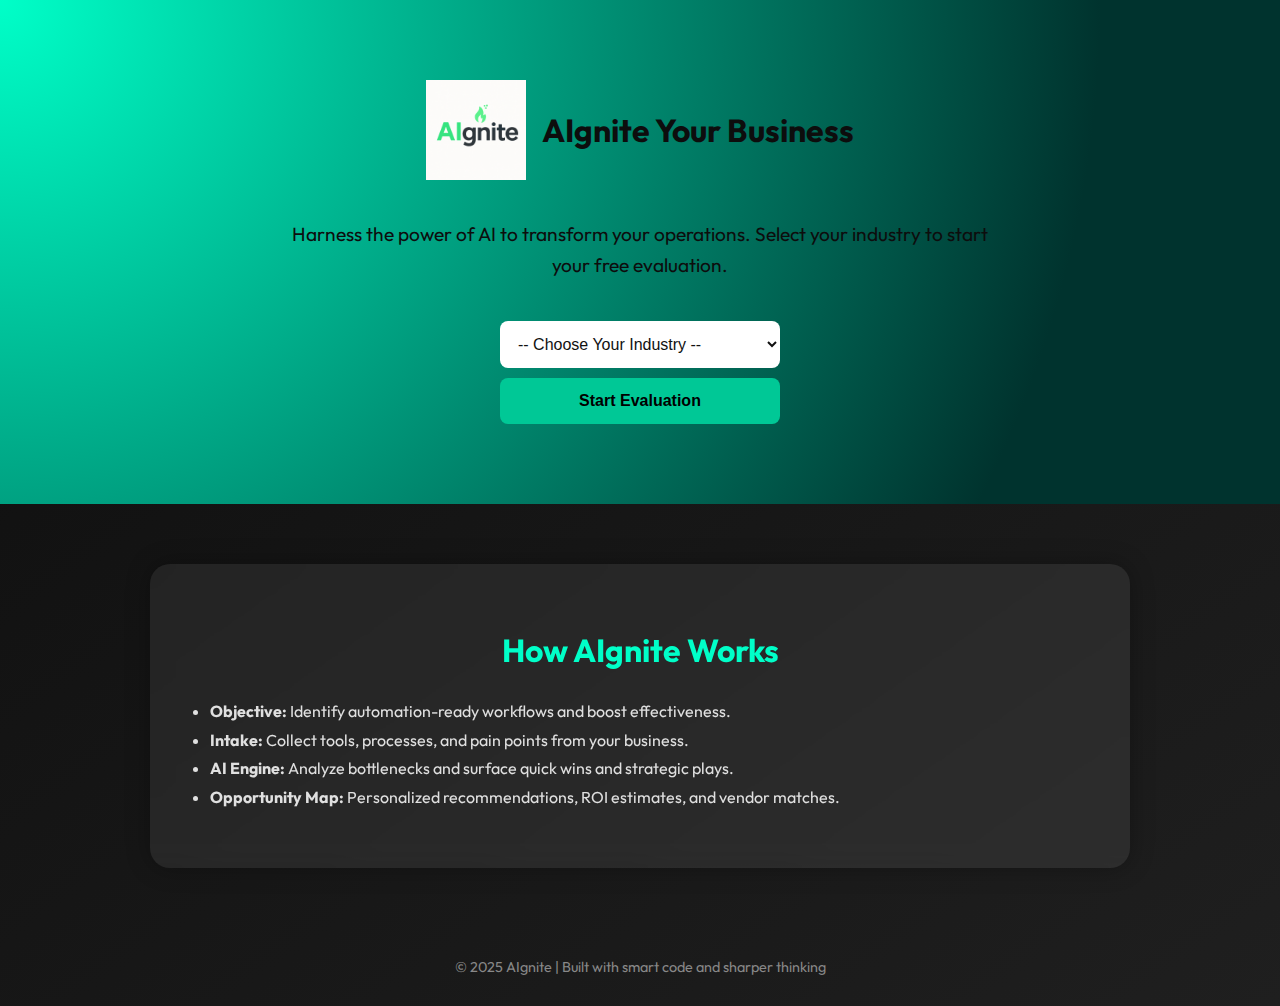
<file: index.html>
<!DOCTYPE html>
<html lang="en">
<head>
  <link rel="icon" href="/favicon.ico" />
<link rel="apple-touch-icon" href="/apple-touch-icon.png" sizes="180x180" />
<meta name="apple-mobile-web-app-capable" content="yes">
<meta name="apple-mobile-web-app-title" content="AIgnite">
  <meta charset="UTF-8">
  <title>AIgnite – Premium AI Business Optimization</title>
  <link href="https://fonts.googleapis.com/css2?family=Outfit:wght@400;600;800&display=swap" rel="stylesheet">
  <style>
    body {
      margin: 0;
      font-family: 'Outfit', sans-serif;
      background: linear-gradient(145deg, #0d0d0d, #1f1f1f);
      color: #f4f4f4;
      overflow-x: hidden;
    }
    header {
      display: flex;
      flex-direction: column;
      align-items: center;
      justify-content: center;
      padding: 80px 20px;
      background: radial-gradient(circle at top left, #00ffc8 0%, #00332e 80%);
      color: #0d0d0d;
    }
    .title-row {
      display: flex;
      align-items: center;
      justify-content: center;
      flex-wrap: wrap;
      gap: 16px;
    }
    .title-row img.logo {
      width: 100px;
      height: auto;
    }
    .hero-content {
      max-width: 700px;
      text-align: center;
      margin-top: 20px;
    }
    .hero-content h1 {
      font-size: 2.5rem;
      margin-bottom: 20px;
    }
    .hero-content p {
      font-size: 1.2rem;
      line-height: 1.6;
    }
    form {
      margin-top: 30px;
    }
    select, button {
      padding: 14px;
      font-size: 1rem;
      border-radius: 8px;
      border: none;
      margin-top: 10px;
      width: 280px;
    }
    select {
      background: #fff;
      color: #111;
    }
    button {
      background: #00c896;
      color: #000;
      font-weight: 600;
      cursor: pointer;
    }
    .services-window {
      max-width: 900px;
      margin: 60px auto;
      background: rgba(255, 255, 255, 0.07);
      backdrop-filter: blur(10px);
      border-radius: 20px;
      padding: 40px;
      box-shadow: 0 0 25px rgba(0,0,0,0.3);
    }
    .services-window h2 {
      text-align: center;
      font-size: 2rem;
      color: #00ffc8;
    }
    .services-window ul {
      padding-left: 20px;
      line-height: 1.8;
      color: #e0e0e0;
    }
    footer {
      text-align: center;
      padding: 30px;
      font-size: 0.9rem;
      color: #888;
    }
  </style>
</head>
<body>
  <header>
    <div class="title-row">
      <img src="logo.png" alt="AIgnite Logo" class="logo" />
      <h1>AIgnite Your Business</h1>
    </div>
    <div class="hero-content">
      <p>Harness the power of AI to transform your operations. Select your industry to start your free evaluation.</p>
      <form method="GET" action="forms/healthcare.html">
        <select name="industry" onchange="this.form.action='forms/' + this.value + '.html'">
          <option value="">-- Choose Your Industry --</option>
          <option value="healthcare">Healthcare</option>
          <option value="education">Education</option>
          <option value="retail">Retail & eCommerce</option>
          <option value="realestate">Real Estate</option>
          <option value="marketing">Marketing & Advertising</option>
          <option value="consulting">Consulting / Freelance</option>
          <option value="nonprofit">Nonprofit / Mission-Driven</option>
          <option value="finance">Finance / Accounting</option>
          <option value="custom">Other / Custom</option>
        </select><br />
        <button type="submit">Start Evaluation</button>
      </form>
    </div>
  </header>
  <section class="services-window">
    <h2>How AIgnite Works</h2>
    <ul>
      <li><strong>Objective:</strong> Identify automation-ready workflows and boost effectiveness.</li>
      <li><strong>Intake:</strong> Collect tools, processes, and pain points from your business.</li>
      <li><strong>AI Engine:</strong> Analyze bottlenecks and surface quick wins and strategic plays.</li>
      <li><strong>Opportunity Map:</strong> Personalized recommendations, ROI estimates, and vendor matches.</li>
    </ul>
  </section>
  <footer>
    © 2025 AIgnite | Built with smart code and sharper thinking
  </footer>
</body>
</html>
</file>
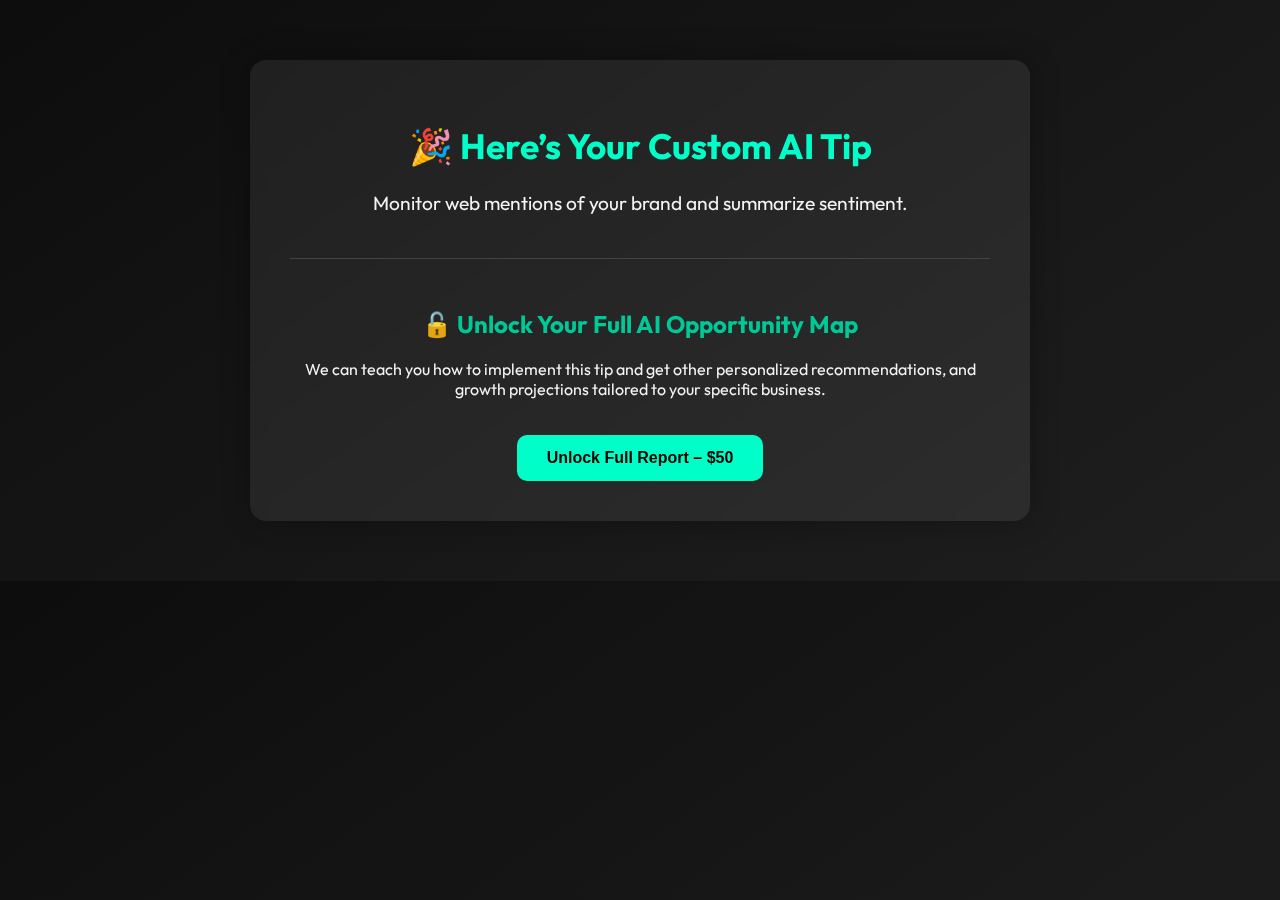
<file: thank-you.html>
<!DOCTYPE html>
<html lang="en">
<head>
  <meta charset="UTF-8" />
  <title>Your Free AIgnite Tip</title>
  <link href="https://fonts.googleapis.com/css2?family=Outfit:wght@400;600;800&display=swap" rel="stylesheet">
  <style>
    body {
      background: linear-gradient(145deg, #0d0d0d, #1f1f1f);
      color: #f4f4f4;
      font-family: 'Outfit', sans-serif;
      margin: 0;
      padding: 60px 20px;
      text-align: center;
    }
    .card {
      max-width: 700px;
      margin: auto;
      background: rgba(255,255,255,0.07);
      border-radius: 16px;
      padding: 40px;
      box-shadow: 0 0 30px rgba(0,0,0,0.3);
      backdrop-filter: blur(8px);
    }
    h1 {
      color: #00ffc8;
      font-size: 2.2rem;
      margin-bottom: 10px;
    }
    p.tip {
      font-size: 1.2rem;
      line-height: 1.6;
      margin: 20px 0;
    }
    .paywall {
      margin-top: 40px;
      border-top: 1px solid #444;
      padding-top: 30px;
    }
    .paywall h2 {
      color: #00c896;
    }
    button {
      margin-top: 20px;
      background: #00ffc8;
      color: #000;
      font-size: 1rem;
      font-weight: bold;
      padding: 14px 30px;
      border-radius: 10px;
      border: none;
      cursor: pointer;
    }
  </style>
</head>
<body>
  <div class="card">
    <h1>🎉 Here’s Your Custom AI Tip</h1>
    <p class="tip" id="recommendation">Loading your insight...</p>

    <div class="paywall">
      <h2>🔓 Unlock Your Full AI Opportunity Map</h2>
      <p>We can teach you how to implement this tip and get other personalized recommendations, and growth projections tailored to your specific business.</p>
      <button onclick="alert('Redirect to payment - Stripe or Gumroad')">Unlock Full Report – $50</button>
    </div>
  </div>

  <script>
  const industry = new URLSearchParams(window.location.search).get('industry');

  const tips = {
    healthcare: [
      "Auto-summarize patient intake forms into EHRs using GPT-based parsing.",
      "Use AI to detect patterns in symptoms and recommend probable diagnoses.",
      "Automate appointment reminders via AI-powered SMS/email bots.",
      "Transcribe and summarize provider-patient conversations in real-time.",
      "Use AI to flag billing inconsistencies before claim submission.",
      "Chatbots to triage incoming patient questions 24/7.",
      "Optimize medical inventory by predicting usage trends with AI.",
      "Voice-to-chart AI tools to reduce documentation fatigue.",
      "Use computer vision to auto-read test results (e.g., x-rays).",
      "Train AI to analyze survey responses for patient satisfaction insights."
    ],
    education: [
      "Generate individualized learning plans from student quiz results.",
      "Summarize reading assignments for differentiated instruction.",
      "AI can detect students at risk by analyzing engagement patterns.",
      "Create lesson plans with generative AI tailored by grade and topic.",
      "Transcribe and summarize lectures for student notes.",
      "Use AI to auto-grade open-ended student writing with feedback.",
      "Convert lectures into quiz questions for practice assessments.",
      "AI chatbots for 24/7 homework assistance.",
      "Auto-translate lessons for ESL students using AI.",
      "Analyze curriculum for alignment with state standards."
    ],
    retail: [
      "Generate SEO-optimized product listings from raw vendor data.",
      "Predict inventory needs with AI demand forecasting.",
      "Auto-create image captions and alt text for better accessibility + SEO.",
      "Chatbots for answering FAQs and guiding product discovery.",
      "Use AI to analyze returns and detect product quality issues.",
      "Generate personalized emails using customer purchase history.",
      "Use AI to test pricing sensitivity across different demographics.",
      "Summarize customer reviews to highlight top feedback themes.",
      "Auto-create product comparison tables from competitor sites.",
      "Visual search tools: recommend similar products from an image upload."
    ],
    realestate: [
      "Auto-screen leads through conversational AI before agent contact.",
      "Generate dynamic listing descriptions from MLS data.",
      "Summarize property showing feedback for sellers.",
      "AI chatbots to answer listing questions instantly.",
      "Predict pricing fluctuations in local markets using AI.",
      "Auto-create video walkthroughs with voiceover from static photos.",
      "Use AI to analyze neighborhood data and surface selling points.",
      "Pre-fill disclosure documents using AI from inspection reports.",
      "Use AI to generate outreach messages to potential sellers.",
      "Convert property photos into branded social media posts automatically."
    ],
    marketing: [
      "Auto-rewrite a single blog into posts for Twitter, LinkedIn, and email.",
      "Use AI to A/B test ad headlines and landing page CTAs.",
      "Analyze competitor ads and generate counter-positioned scripts.",
      "Create full video ad scripts based on campaign goals.",
      "AI chatbots to pre-qualify inbound leads on campaign landing pages.",
      "Generate SEO briefs based on your customer queries and site structure.",
      "Summarize influencer mentions and feedback using AI.",
      "Auto-tag and sort user-generated content by campaign theme.",
      "Convert podcast episodes into email content automatically.",
      "Create mood board images using generative AI for campaign ideas."
    ],
    consulting: [
      "Summarize discovery calls into structured proposals.",
      "Auto-generate SOWs and client contracts from templates + notes.",
      "Analyze meeting transcripts to surface key client pain points.",
      "Use AI to convert handwritten workshop notes into reports.",
      "Summarize case studies by industry for reuse in proposals.",
      "Create a library of templated solutions by client sector using AI tagging.",
      "Auto-categorize lead emails into hot/warm/cold using AI scoring.",
      "Generate content for LinkedIn based on weekly activity summaries.",
      "Summarize competitor strategies using market intelligence tools.",
      "Use GPT to prep personalized sales outreach based on a client's website."
    ],
    nonprofit: [
      "Summarize impact stories from interviews or call transcripts.",
      "Generate grant proposal first drafts from program notes.",
      "Translate donor surveys into segmented communication plans.",
      "Auto-write thank-you letters using donation history.",
      "Summarize data for board reports automatically.",
      "Create fundraising campaign copy using past campaign performance.",
      "Extract volunteer impact metrics from logs.",
      "Create AI chatbots to answer volunteer FAQs.",
      "Analyze donation trends and flag churn risk.",
      "Generate monthly donor updates from staff journal entries."
    ],
    finance: [
      "Use AI to detect anomalies in spending or income patterns.",
      "Summarize client conversations into financial planning notes.",
      "Create content for clients based on market trends.",
      "Auto-generate tax prep checklists based on uploaded docs.",
      "Classify business expenses using OCR + AI from receipts.",
      "Forecast revenue using historical data and market indicators.",
      "Create a GPT-powered assistant to answer financial literacy questions.",
      "Analyze investment portfolios and generate risk profiles.",
      "Summarize quarterly performance for client-facing reports.",
      "Predict late payments based on behavioral data."
    ],
    custom: [
      "Use AI to analyze internal docs and build a company knowledge assistant.",
      "Summarize all Zoom calls into action items and decisions.",
      "Auto-write FAQs and help articles from support chat logs.",
      "Classify email inquiries into departments and urgency tiers.",
      "Use AI to review job applications and flag top talent.",
      "Transcribe team meetings and create follow-up tasks.",
      "Build AI workflows to handle repetitive admin tasks (approvals, reviews).",
      "Summarize legal contracts into key bullet points.",
      "Monitor web mentions of your brand and summarize sentiment.",
      "Predict bottlenecks in operations based on historic project data."
    ]
  };

  // Pick a random tip
  const selected = tips[industry] || tips["custom"];
  const tip = selected[Math.floor(Math.random() * selected.length)];

  document.getElementById("recommendation").innerText = tip;
</script>

</body>
</html>
</file>
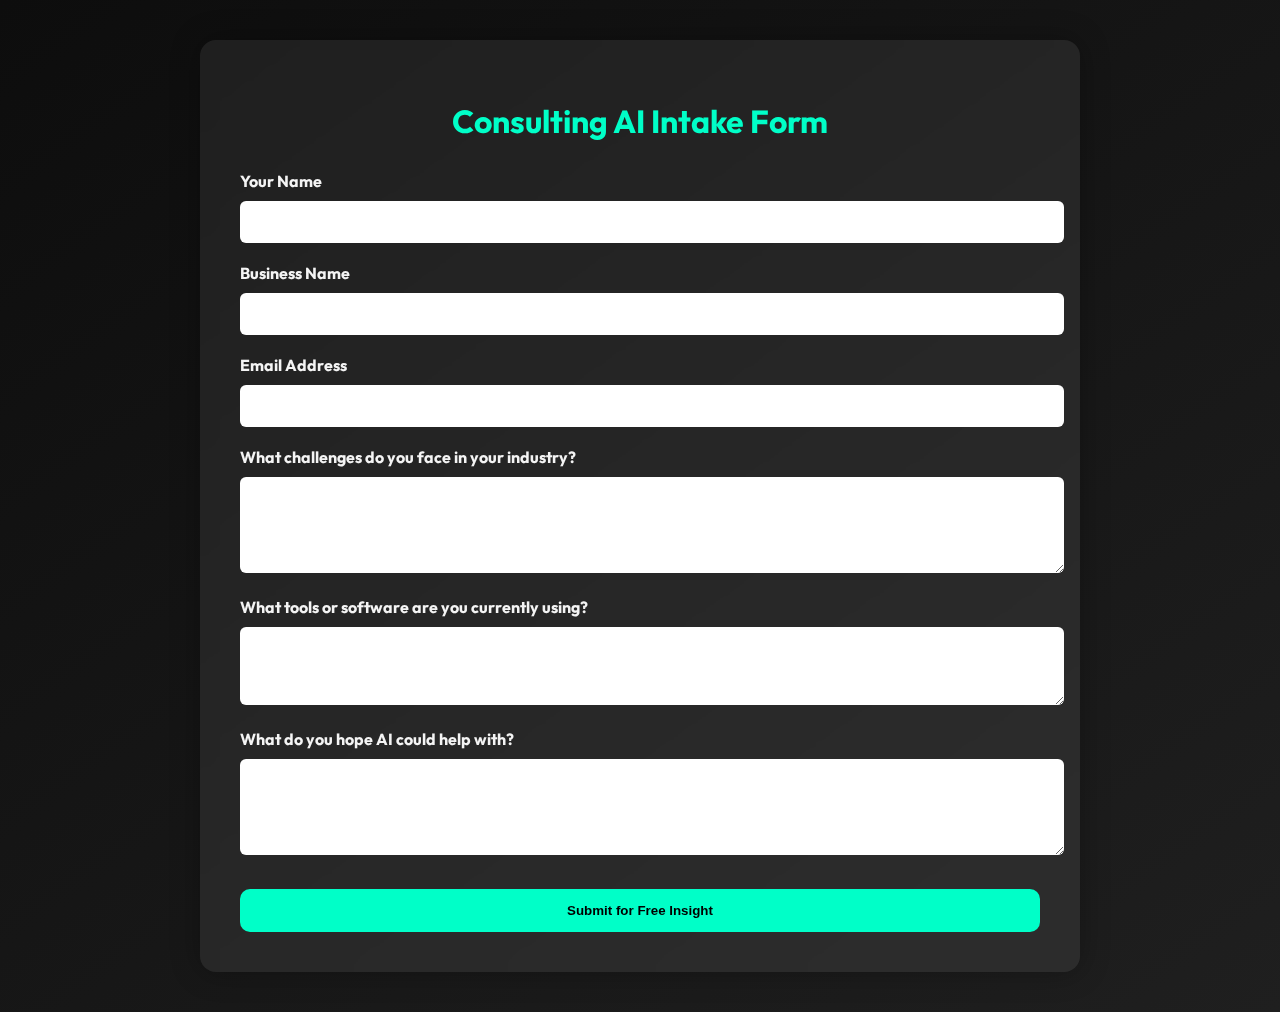
<file: forms/consulting.html>
<!DOCTYPE html>
<html lang="en">
<head>
  <meta charset="UTF-8">
  <title>Consulting Intake Form – AIgnite</title>
  <link href="https://fonts.googleapis.com/css2?family=Outfit:wght@400;600;800&display=swap" rel="stylesheet">
  <style>
    body { margin: 0; font-family: 'Outfit', sans-serif; background: linear-gradient(145deg, #0d0d0d, #1f1f1f); color: #f4f4f4; padding: 40px 20px; }
    .container { max-width: 800px; margin: auto; background: rgba(255,255,255,0.07); border-radius: 16px; padding: 40px; box-shadow: 0 0 30px rgba(0,0,0,0.3); backdrop-filter: blur(8px); }
    h1 { text-align: center; color: #00ffc8; }
    form { margin-top: 30px; }
    label { display: block; margin: 20px 0 10px; font-weight: bold; }
    input, textarea, select { width: 100%; padding: 12px; font-size: 1rem; border-radius: 6px; border: none; }
    button { margin-top: 30px; padding: 14px 30px; background: #00ffc8; color: #000; font-weight: bold; border-radius: 10px; border: none; cursor: pointer; display: block; width: 100%; }
  </style>
</head>
<body>
  <div class="container">
    <h1>Consulting AI Intake Form</h1>
    <form id="aigniteForm">
      <input type="hidden" name="industry" value="consulting" />
      <label>Your Name</label>
      <input type="text" name="name" required />
      <label>Business Name</label>
      <input type="text" name="business" required />
      <label>Email Address</label>
      <input type="email" name="email" required />
      <label>What challenges do you face in your industry?</label>
      <textarea name="challenges" rows="4"></textarea>
      <label>What tools or software are you currently using?</label>
      <textarea name="tools" rows="3"></textarea>
      <label>What do you hope AI could help with?</label>
      <textarea name="goals" rows="4"></textarea>
      <button type="submit">Submit for Free Insight</button>
    </form>
  </div>
  <script>
    document.getElementById('aigniteForm').addEventListener('submit', function(e) {
      e.preventDefault();
      const form = e.target;
      const formData = new FormData(form);
      fetch('https://hook.us2.make.com/o86y14y363fzrbf749h4yy2j2lav1y95', {
        method: 'POST', body: formData
      })
      .then(() => {
        const industry = formData.get('industry') || 'custom';
        window.location.href = `/thank-you.html?industry=${industry}`;
      })
      .catch(err => {
        alert('Submission failed. Please try again.');
        console.error(err);
      });
    });
  </script>
</body>
</html>
</file>
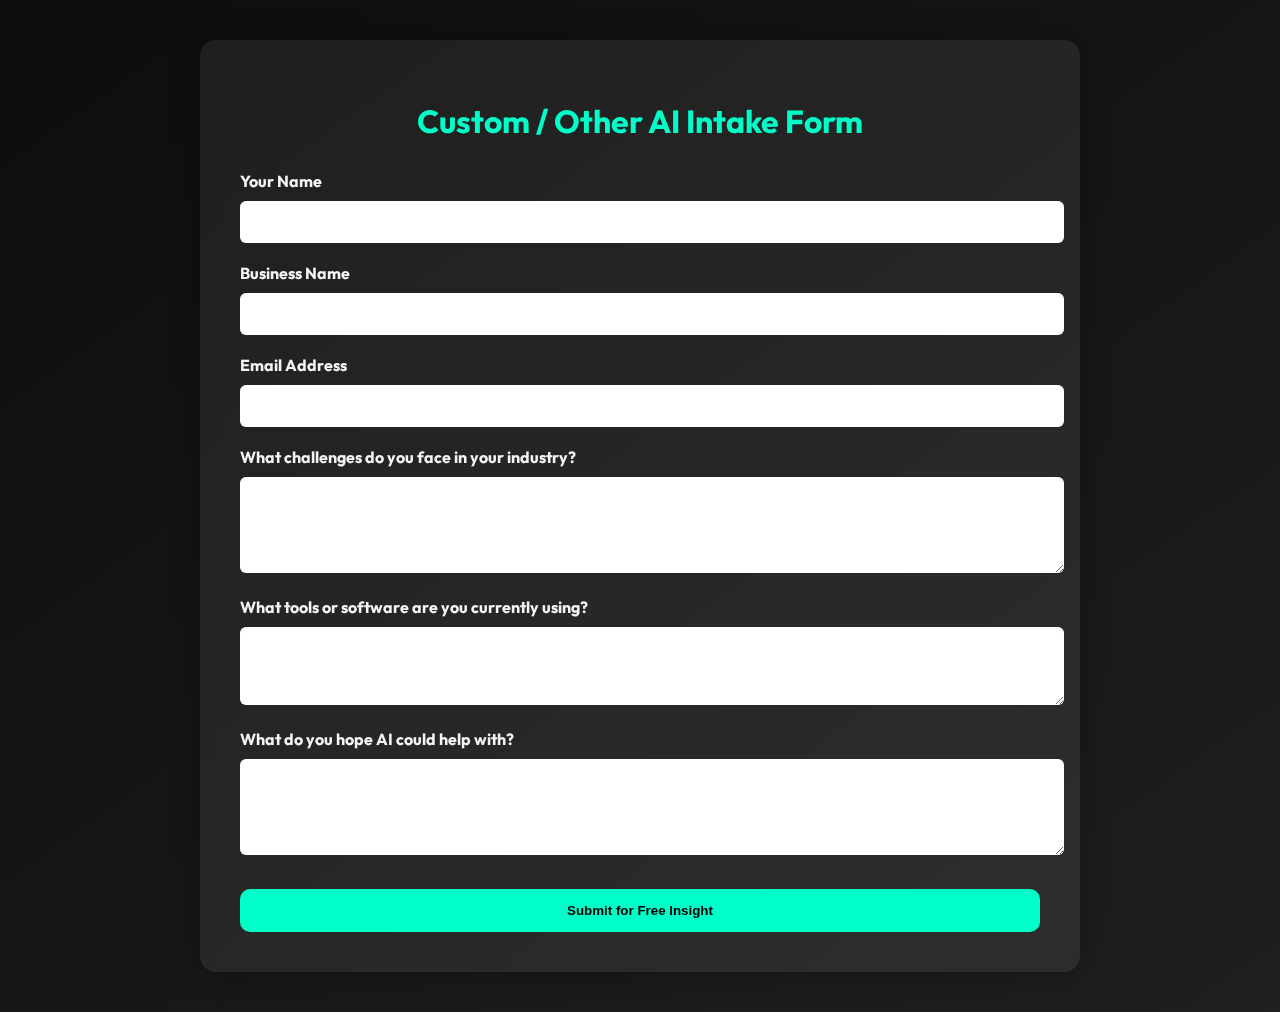
<file: forms/custom.html>
<!DOCTYPE html>
<html lang="en">
<head>
  <meta charset="UTF-8">
  <title>Custom / Other Intake Form – AIgnite</title>
  <link href="https://fonts.googleapis.com/css2?family=Outfit:wght@400;600;800&display=swap" rel="stylesheet">
  <style>
    body { margin: 0; font-family: 'Outfit', sans-serif; background: linear-gradient(145deg, #0d0d0d, #1f1f1f); color: #f4f4f4; padding: 40px 20px; }
    .container { max-width: 800px; margin: auto; background: rgba(255,255,255,0.07); border-radius: 16px; padding: 40px; box-shadow: 0 0 30px rgba(0,0,0,0.3); backdrop-filter: blur(8px); }
    h1 { text-align: center; color: #00ffc8; }
    form { margin-top: 30px; }
    label { display: block; margin: 20px 0 10px; font-weight: bold; }
    input, textarea, select { width: 100%; padding: 12px; font-size: 1rem; border-radius: 6px; border: none; }
    button { margin-top: 30px; padding: 14px 30px; background: #00ffc8; color: #000; font-weight: bold; border-radius: 10px; border: none; cursor: pointer; display: block; width: 100%; }
  </style>
</head>
<body>
  <div class="container">
    <h1>Custom / Other AI Intake Form</h1>
    <form id="aigniteForm">
      <input type="hidden" name="industry" value="custom" />
      <label>Your Name</label>
      <input type="text" name="name" required />
      <label>Business Name</label>
      <input type="text" name="business" required />
      <label>Email Address</label>
      <input type="email" name="email" required />
      <label>What challenges do you face in your industry?</label>
      <textarea name="challenges" rows="4"></textarea>
      <label>What tools or software are you currently using?</label>
      <textarea name="tools" rows="3"></textarea>
      <label>What do you hope AI could help with?</label>
      <textarea name="goals" rows="4"></textarea>
      <button type="submit">Submit for Free Insight</button>
    </form>
  </div>
  <script>
    document.getElementById('aigniteForm').addEventListener('submit', function(e) {
      e.preventDefault();
      const form = e.target;
      const formData = new FormData(form);
      fetch('https://hook.us2.make.com/o86y14y363fzrbf749h4yy2j2lav1y95', {
        method: 'POST', body: formData
      })
      .then(() => {
        const industry = formData.get('industry') || 'custom';
        window.location.href = `/thank-you.html?industry=${industry}`;
      })
      .catch(err => {
        alert('Submission failed. Please try again.');
        console.error(err);
      });
    });
  </script>
</body>
</html>
</file>
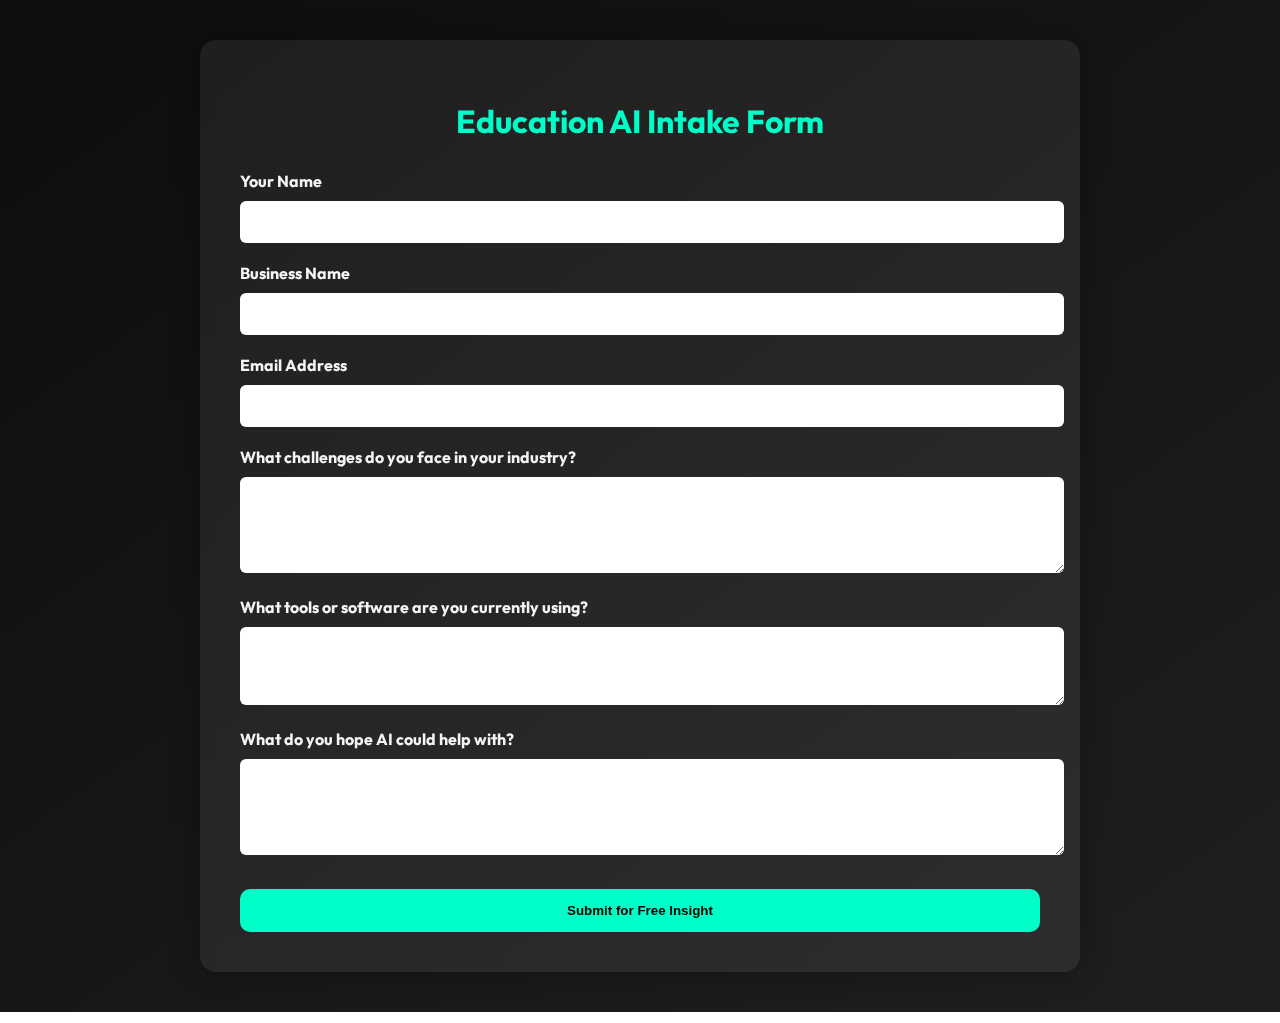
<file: forms/education.html>
<!DOCTYPE html>
<html lang="en">
<head>
  <meta charset="UTF-8">
  <title>Education Intake Form – AIgnite</title>
  <link href="https://fonts.googleapis.com/css2?family=Outfit:wght@400;600;800&display=swap" rel="stylesheet">
  <style>
    body {
      margin: 0;
      font-family: 'Outfit', sans-serif;
      background: linear-gradient(145deg, #0d0d0d, #1f1f1f);
      color: #f4f4f4;
      padding: 40px 20px;
    }
    .container {
      max-width: 800px;
      margin: auto;
      background: rgba(255,255,255,0.07);
      border-radius: 16px;
      padding: 40px;
      box-shadow: 0 0 30px rgba(0,0,0,0.3);
      backdrop-filter: blur(8px);
    }
    h1 {
      text-align: center;
      color: #00ffc8;
    }
    form {
      margin-top: 30px;
    }
    label {
      display: block;
      margin: 20px 0 10px;
      font-weight: bold;
    }
    input, textarea, select {
      width: 100%;
      padding: 12px;
      font-size: 1rem;
      border-radius: 6px;
      border: none;
    }
    button {
      margin-top: 30px;
      padding: 14px 30px;
      background: #00ffc8;
      color: #000;
      font-weight: bold;
      border-radius: 10px;
      border: none;
      cursor: pointer;
      display: block;
      width: 100%;
    }
  </style>
</head>
<body>
  <div class="container">
    <h1>Education AI Intake Form</h1>
    <form method="GET" action="../thank-you.html">
      <input type="hidden" name="industry" value="education" />
      <label>Your Name</label>
      <input type="text" name="name" required />
      <label>Business Name</label>
      <input type="text" name="business" required />
      <label>Email Address</label>
      <input type="email" name="email" required />
      <label>What challenges do you face in your industry?</label>
      <textarea name="challenges" rows="4"></textarea>
      <label>What tools or software are you currently using?</label>
      <textarea name="tools" rows="3"></textarea>
      <label>What do you hope AI could help with?</label>
      <textarea name="goals" rows="4"></textarea>
      <button type="submit">Submit for Free Insight</button>
    </form>
  </div>
</body>
</html>
</file>
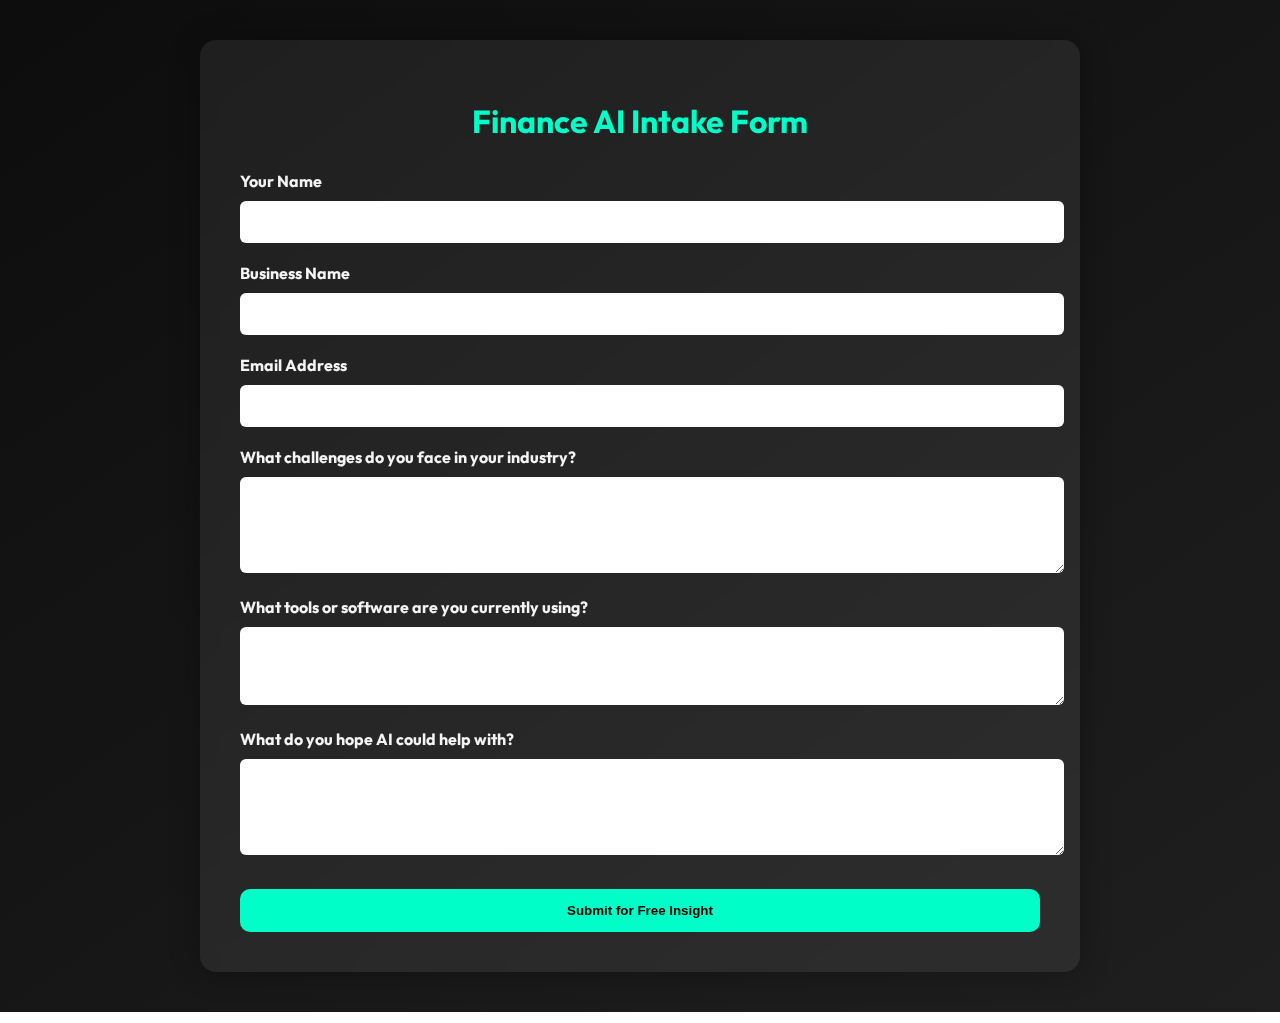
<file: forms/finance.html>
<!DOCTYPE html>
<html lang="en">
<head>
  <meta charset="UTF-8">
  <title>Finance Intake Form – AIgnite</title>
  <link href="https://fonts.googleapis.com/css2?family=Outfit:wght@400;600;800&display=swap" rel="stylesheet">
  <style>
    body { margin: 0; font-family: 'Outfit', sans-serif; background: linear-gradient(145deg, #0d0d0d, #1f1f1f); color: #f4f4f4; padding: 40px 20px; }
    .container { max-width: 800px; margin: auto; background: rgba(255,255,255,0.07); border-radius: 16px; padding: 40px; box-shadow: 0 0 30px rgba(0,0,0,0.3); backdrop-filter: blur(8px); }
    h1 { text-align: center; color: #00ffc8; }
    form { margin-top: 30px; }
    label { display: block; margin: 20px 0 10px; font-weight: bold; }
    input, textarea, select { width: 100%; padding: 12px; font-size: 1rem; border-radius: 6px; border: none; }
    button { margin-top: 30px; padding: 14px 30px; background: #00ffc8; color: #000; font-weight: bold; border-radius: 10px; border: none; cursor: pointer; display: block; width: 100%; }
  </style>
</head>
<body>
  <div class="container">
    <h1>Finance AI Intake Form</h1>
    <form id="aigniteForm">
      <input type="hidden" name="industry" value="finance" />
      <label>Your Name</label>
      <input type="text" name="name" required />
      <label>Business Name</label>
      <input type="text" name="business" required />
      <label>Email Address</label>
      <input type="email" name="email" required />
      <label>What challenges do you face in your industry?</label>
      <textarea name="challenges" rows="4"></textarea>
      <label>What tools or software are you currently using?</label>
      <textarea name="tools" rows="3"></textarea>
      <label>What do you hope AI could help with?</label>
      <textarea name="goals" rows="4"></textarea>
      <button type="submit">Submit for Free Insight</button>
    </form>
  </div>
  <script>
    document.getElementById('aigniteForm').addEventListener('submit', function(e) {
      e.preventDefault();
      const form = e.target;
      const formData = new FormData(form);
      fetch('https://hook.us2.make.com/o86y14y363fzrbf749h4yy2j2lav1y95', {
        method: 'POST', body: formData
      })
      .then(() => {
        const industry = formData.get('industry') || 'custom';
        window.location.href = `/thank-you.html?industry=${industry}`;
      })
      .catch(err => {
        alert('Submission failed. Please try again.');
        console.error(err);
      });
    });
  </script>
</body>
</html>
</file>
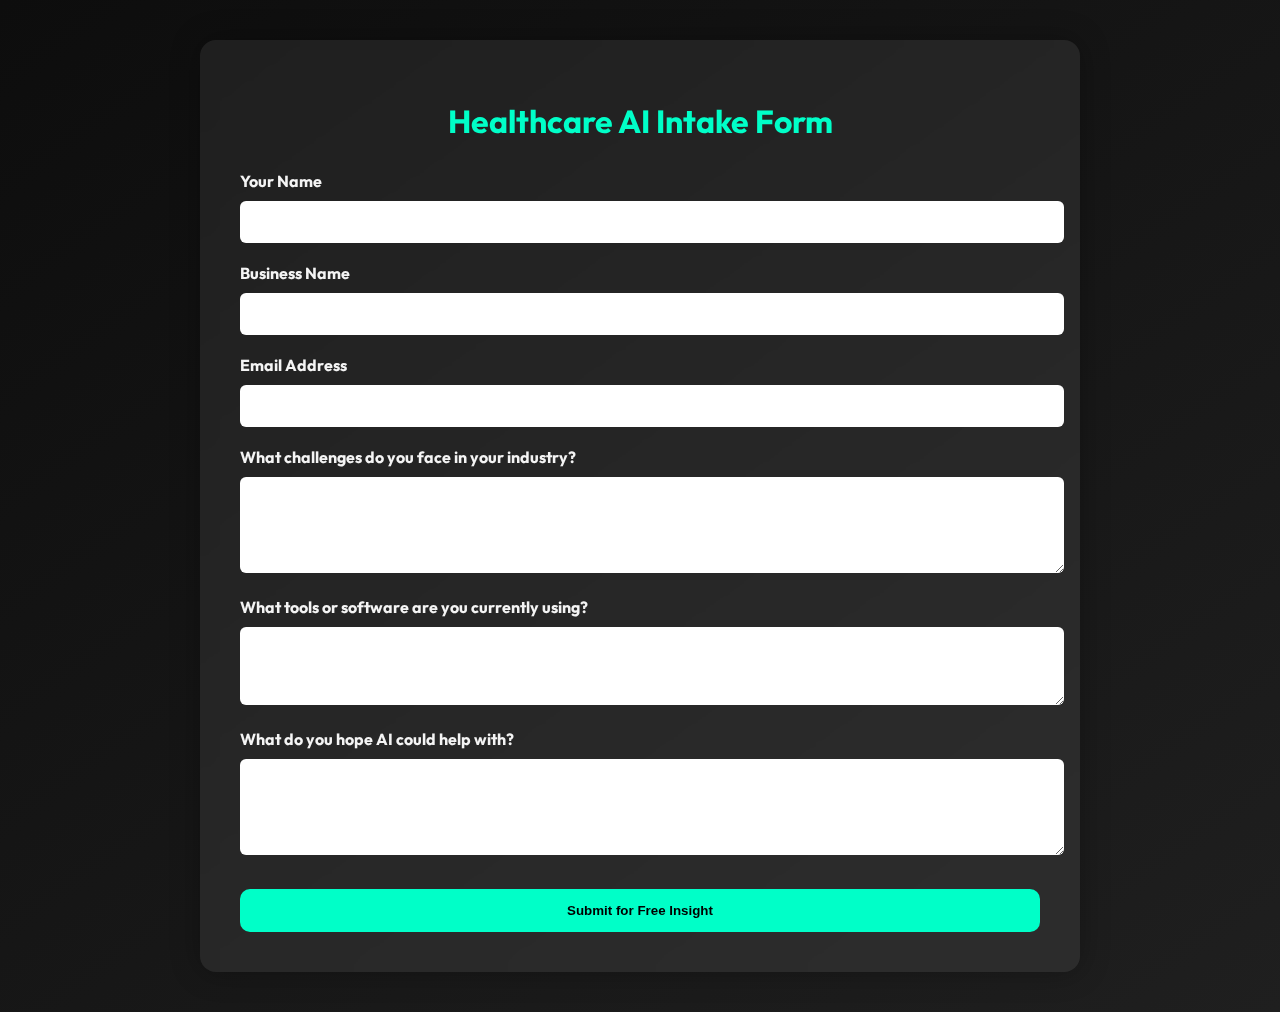
<file: forms/healthcare.html>
<!DOCTYPE html>
<html lang="en">
<head>
  <meta charset="UTF-8">
  <title>Healthcare Intake Form – AIgnite</title>
  <link href="https://fonts.googleapis.com/css2?family=Outfit:wght@400;600;800&display=swap" rel="stylesheet">
  <style>
    body { margin: 0; font-family: 'Outfit', sans-serif; background: linear-gradient(145deg, #0d0d0d, #1f1f1f); color: #f4f4f4; padding: 40px 20px; }
    .container { max-width: 800px; margin: auto; background: rgba(255,255,255,0.07); border-radius: 16px; padding: 40px; box-shadow: 0 0 30px rgba(0,0,0,0.3); backdrop-filter: blur(8px); }
    h1 { text-align: center; color: #00ffc8; }
    form { margin-top: 30px; }
    label { display: block; margin: 20px 0 10px; font-weight: bold; }
    input, textarea, select { width: 100%; padding: 12px; font-size: 1rem; border-radius: 6px; border: none; }
    button { margin-top: 30px; padding: 14px 30px; background: #00ffc8; color: #000; font-weight: bold; border-radius: 10px; border: none; cursor: pointer; display: block; width: 100%; }
  </style>
</head>
<body>
  <div class="container">
    <h1>Healthcare AI Intake Form</h1>
    <form id="aigniteForm">
      <input type="hidden" name="industry" value="healthcare" />
      <label>Your Name</label>
      <input type="text" name="name" required />
      <label>Business Name</label>
      <input type="text" name="business" required />
      <label>Email Address</label>
      <input type="email" name="email" required />
      <label>What challenges do you face in your industry?</label>
      <textarea name="challenges" rows="4"></textarea>
      <label>What tools or software are you currently using?</label>
      <textarea name="tools" rows="3"></textarea>
      <label>What do you hope AI could help with?</label>
      <textarea name="goals" rows="4"></textarea>
      <button type="submit">Submit for Free Insight</button>
    </form>
  </div>
  <script>
    document.getElementById('aigniteForm').addEventListener('submit', function(e) {
      e.preventDefault();
      const form = e.target;
      const formData = new FormData(form);
      fetch('https://hook.us2.make.com/o86y14y363fzrbf749h4yy2j2lav1y95', {
        method: 'POST', body: formData
      })
      .then(() => {
        const industry = formData.get('industry') || 'custom';
        window.location.href = `/thank-you.html?industry=${industry}`;
      })
      .catch(err => {
        alert('Submission failed. Please try again.');
        console.error(err);
      });
    });
  </script>
</body>
</html>
</file>
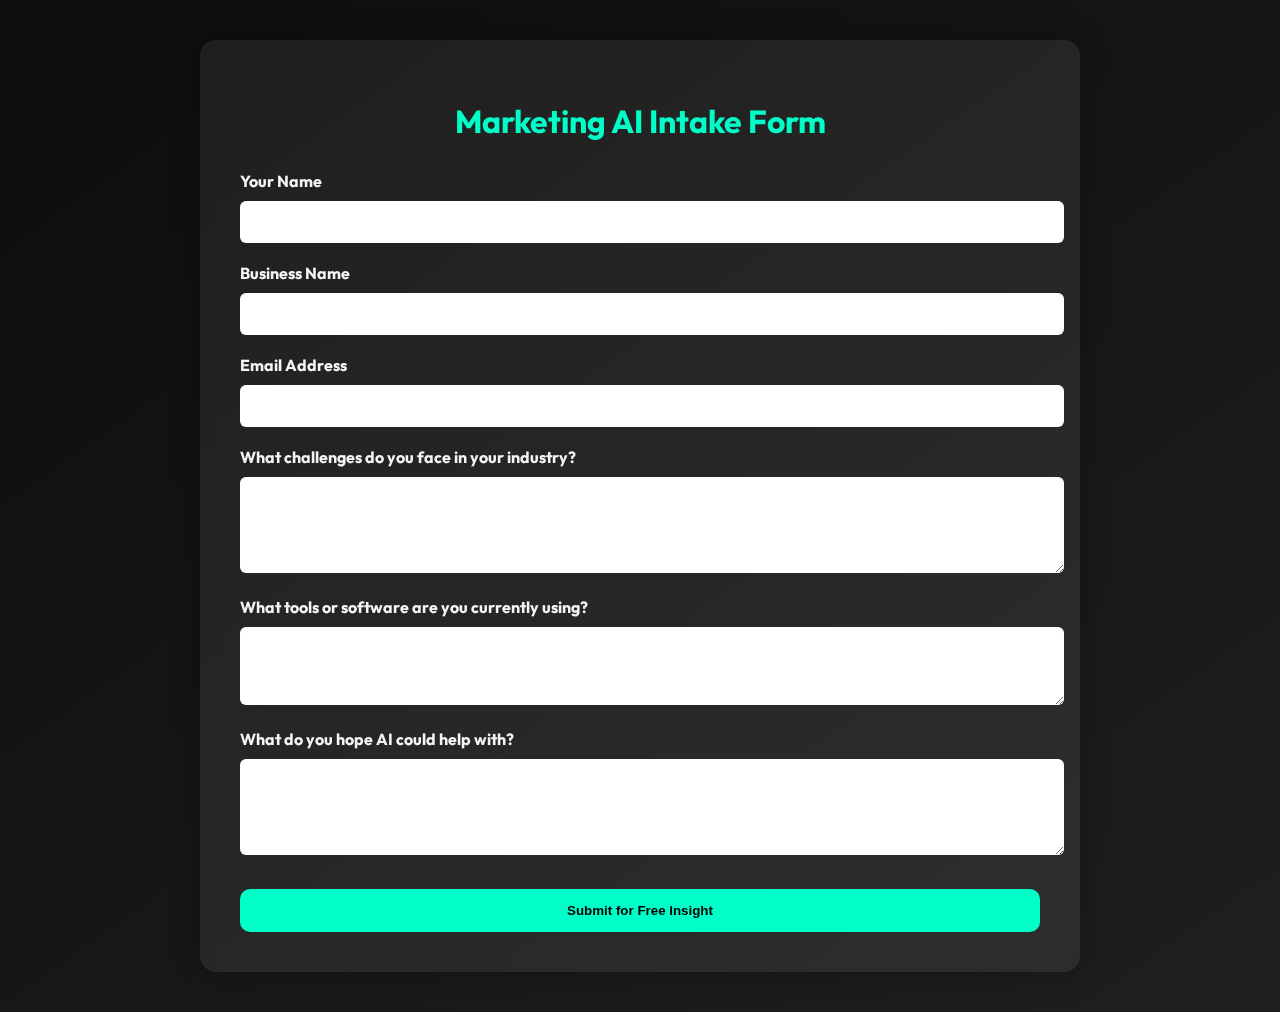
<file: forms/marketing.html>
<!DOCTYPE html>
<html lang="en">
<head>
  <meta charset="UTF-8">
  <title>Marketing Intake Form – AIgnite</title>
  <link href="https://fonts.googleapis.com/css2?family=Outfit:wght@400;600;800&display=swap" rel="stylesheet">
  <style>
    body {
      margin: 0;
      font-family: 'Outfit', sans-serif;
      background: linear-gradient(145deg, #0d0d0d, #1f1f1f);
      color: #f4f4f4;
      padding: 40px 20px;
    }
    .container {
      max-width: 800px;
      margin: auto;
      background: rgba(255,255,255,0.07);
      border-radius: 16px;
      padding: 40px;
      box-shadow: 0 0 30px rgba(0,0,0,0.3);
      backdrop-filter: blur(8px);
    }
    h1 {
      text-align: center;
      color: #00ffc8;
    }
    form {
      margin-top: 30px;
    }
    label {
      display: block;
      margin: 20px 0 10px;
      font-weight: bold;
    }
    input, textarea, select {
      width: 100%;
      padding: 12px;
      font-size: 1rem;
      border-radius: 6px;
      border: none;
    }
    button {
      margin-top: 30px;
      padding: 14px 30px;
      background: #00ffc8;
      color: #000;
      font-weight: bold;
      border-radius: 10px;
      border: none;
      cursor: pointer;
      display: block;
      width: 100%;
    }
  </style>
</head>
<body>
  <div class="container">
    <h1>Marketing AI Intake Form</h1>
    <form method="POST" action="https://hook.us2.make.com/o86y14y363fzrbf749h4yy2j2lav1y95">
      <input type="hidden" name="industry" value="marketing" />
      <label>Your Name</label>
      <input type="text" name="name" required />
      <label>Business Name</label>
      <input type="text" name="business" required />
      <label>Email Address</label>
      <input type="email" name="email" required />
      <label>What challenges do you face in your industry?</label>
      <textarea name="challenges" rows="4"></textarea>
      <label>What tools or software are you currently using?</label>
      <textarea name="tools" rows="3"></textarea>
      <label>What do you hope AI could help with?</label>
      <textarea name="goals" rows="4"></textarea>
      <button type="submit">Submit for Free Insight</button>
    </form>
  </div>
</body>
</html>
</file>
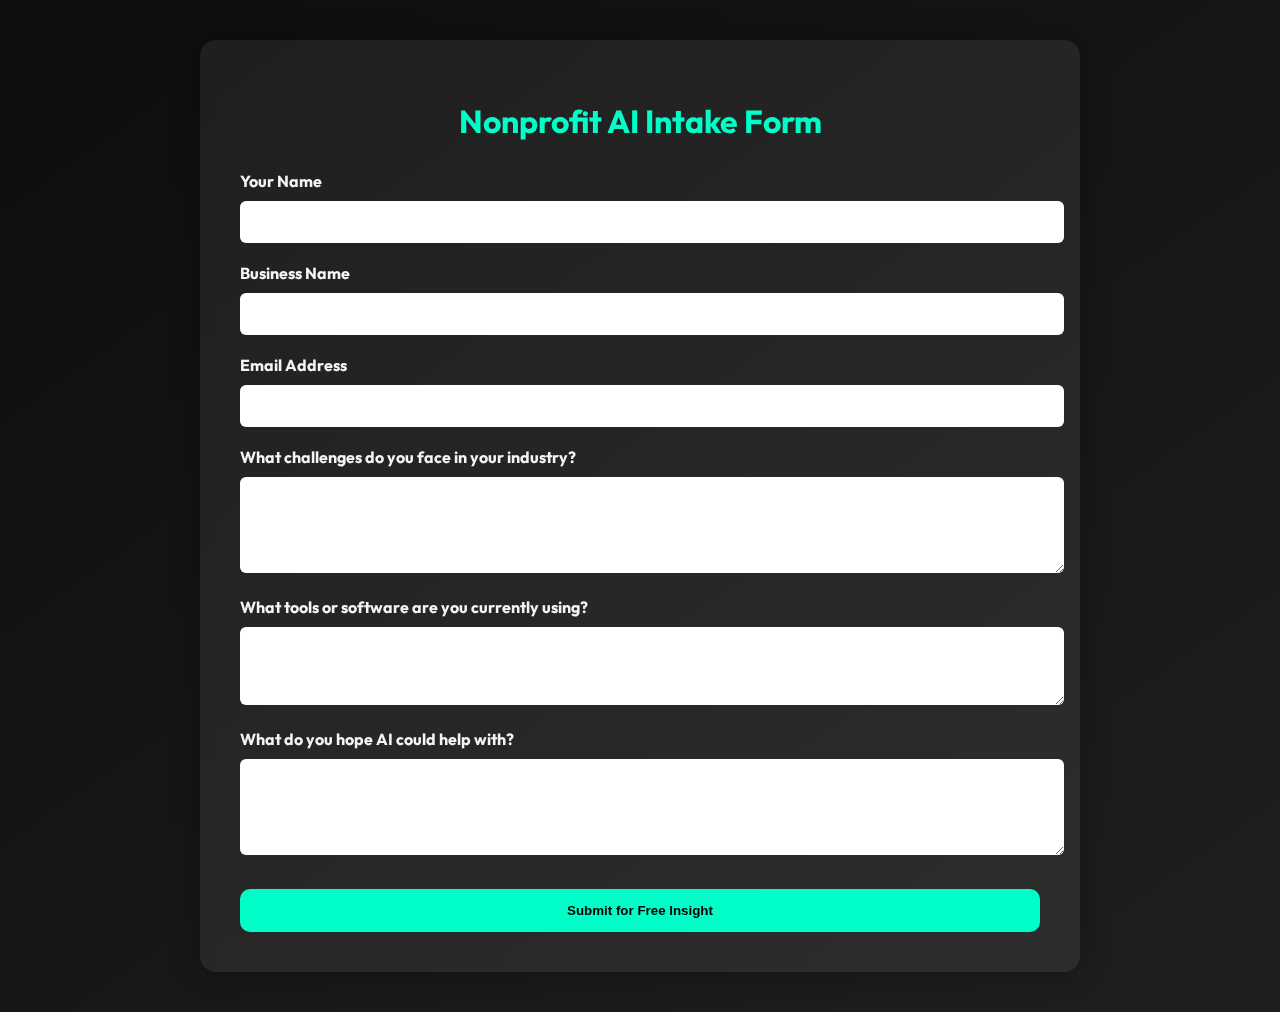
<file: forms/nonprofit.html>
<!DOCTYPE html>
<html lang="en">
<head>
  <meta charset="UTF-8">
  <title>Nonprofit Intake Form – AIgnite</title>
  <link href="https://fonts.googleapis.com/css2?family=Outfit:wght@400;600;800&display=swap" rel="stylesheet">
  <style>
    body {
      margin: 0;
      font-family: 'Outfit', sans-serif;
      background: linear-gradient(145deg, #0d0d0d, #1f1f1f);
      color: #f4f4f4;
      padding: 40px 20px;
    }
    .container {
      max-width: 800px;
      margin: auto;
      background: rgba(255,255,255,0.07);
      border-radius: 16px;
      padding: 40px;
      box-shadow: 0 0 30px rgba(0,0,0,0.3);
      backdrop-filter: blur(8px);
    }
    h1 {
      text-align: center;
      color: #00ffc8;
    }
    form {
      margin-top: 30px;
    }
    label {
      display: block;
      margin: 20px 0 10px;
      font-weight: bold;
    }
    input, textarea, select {
      width: 100%;
      padding: 12px;
      font-size: 1rem;
      border-radius: 6px;
      border: none;
    }
    button {
      margin-top: 30px;
      padding: 14px 30px;
      background: #00ffc8;
      color: #000;
      font-weight: bold;
      border-radius: 10px;
      border: none;
      cursor: pointer;
      display: block;
      width: 100%;
    }
  </style>
</head>
<body>
  <div class="container">
    <h1>Nonprofit AI Intake Form</h1>
    <form method="GET" action="../thank-you.html">
      <input type="hidden" name="industry" value="nonprofit" />
      <label>Your Name</label>
      <input type="text" name="name" required />
      <label>Business Name</label>
      <input type="text" name="business" required />
      <label>Email Address</label>
      <input type="email" name="email" required />
      <label>What challenges do you face in your industry?</label>
      <textarea name="challenges" rows="4"></textarea>
      <label>What tools or software are you currently using?</label>
      <textarea name="tools" rows="3"></textarea>
      <label>What do you hope AI could help with?</label>
      <textarea name="goals" rows="4"></textarea>
      <button type="submit">Submit for Free Insight</button>
    </form>
  </div>
</body>
</html>
</file>
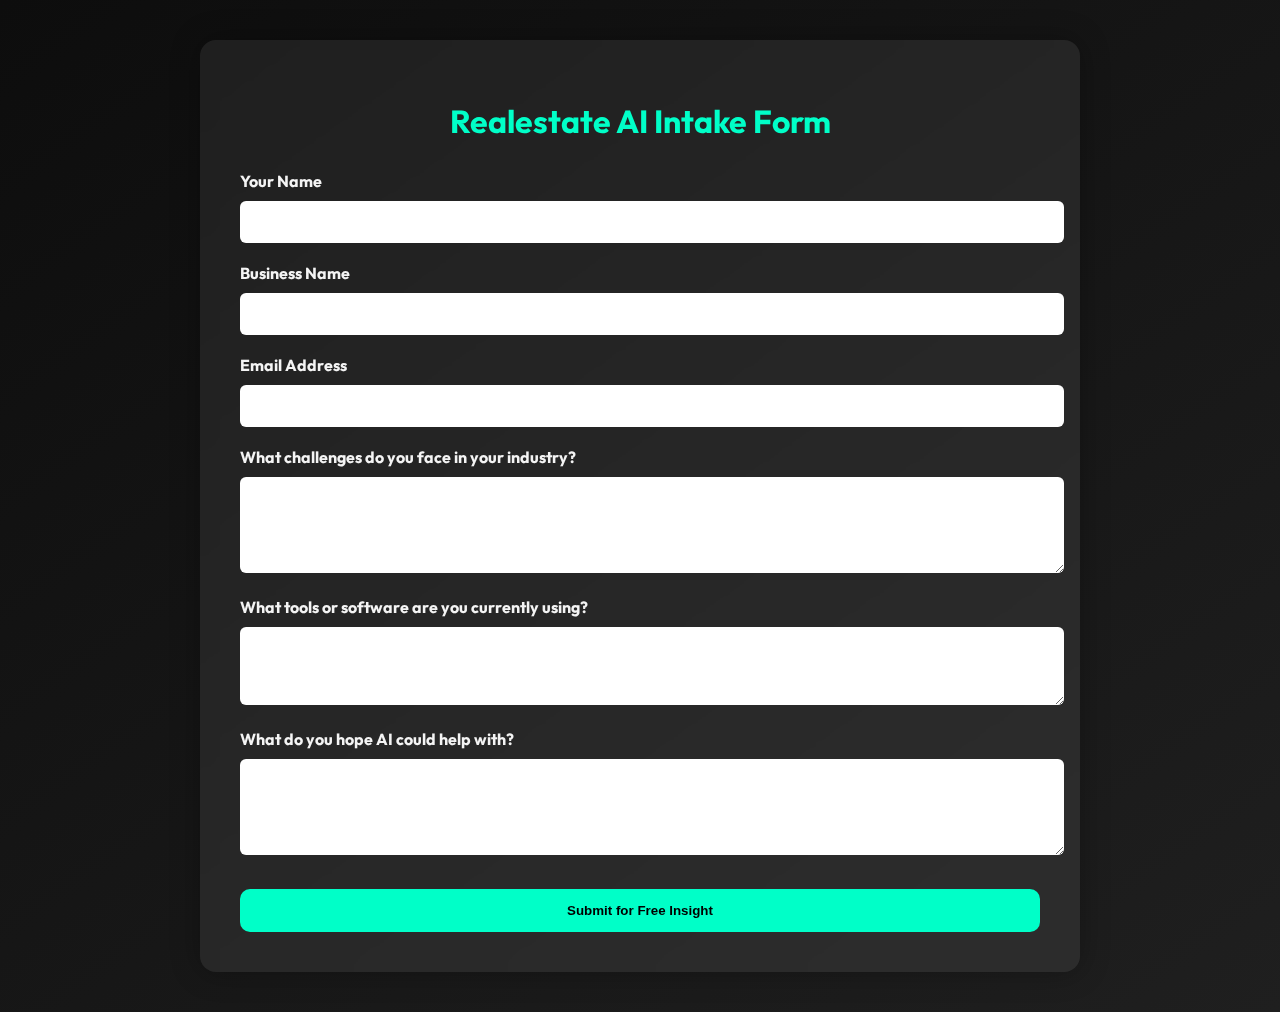
<file: forms/realestate.html>
<!DOCTYPE html>
<html lang="en">
<head>
  <meta charset="UTF-8">
  <title>Realestate Intake Form – AIgnite</title>
  <link href="https://fonts.googleapis.com/css2?family=Outfit:wght@400;600;800&display=swap" rel="stylesheet">
  <style>
    body { margin: 0; font-family: 'Outfit', sans-serif; background: linear-gradient(145deg, #0d0d0d, #1f1f1f); color: #f4f4f4; padding: 40px 20px; }
    .container { max-width: 800px; margin: auto; background: rgba(255,255,255,0.07); border-radius: 16px; padding: 40px; box-shadow: 0 0 30px rgba(0,0,0,0.3); backdrop-filter: blur(8px); }
    h1 { text-align: center; color: #00ffc8; }
    form { margin-top: 30px; }
    label { display: block; margin: 20px 0 10px; font-weight: bold; }
    input, textarea, select { width: 100%; padding: 12px; font-size: 1rem; border-radius: 6px; border: none; }
    button { margin-top: 30px; padding: 14px 30px; background: #00ffc8; color: #000; font-weight: bold; border-radius: 10px; border: none; cursor: pointer; display: block; width: 100%; }
  </style>
</head>
<body>
  <div class="container">
    <h1>Realestate AI Intake Form</h1>
    <form id="aigniteForm">
      <input type="hidden" name="industry" value="realestate" />
      <label>Your Name</label>
      <input type="text" name="name" required />
      <label>Business Name</label>
      <input type="text" name="business" required />
      <label>Email Address</label>
      <input type="email" name="email" required />
      <label>What challenges do you face in your industry?</label>
      <textarea name="challenges" rows="4"></textarea>
      <label>What tools or software are you currently using?</label>
      <textarea name="tools" rows="3"></textarea>
      <label>What do you hope AI could help with?</label>
      <textarea name="goals" rows="4"></textarea>
      <button type="submit">Submit for Free Insight</button>
    </form>
  </div>
  <script>
    document.getElementById('aigniteForm').addEventListener('submit', function(e) {
      e.preventDefault();
      const form = e.target;
      const formData = new FormData(form);
      fetch('https://hook.us2.make.com/o86y14y363fzrbf749h4yy2j2lav1y95', {
        method: 'POST', body: formData
      })
      .then(() => {
        const industry = formData.get('industry') || 'custom';
        window.location.href = `/thank-you.html?industry=${industry}`;
      })
      .catch(err => {
        alert('Submission failed. Please try again.');
        console.error(err);
      });
    });
  </script>
</body>
</html>
</file>
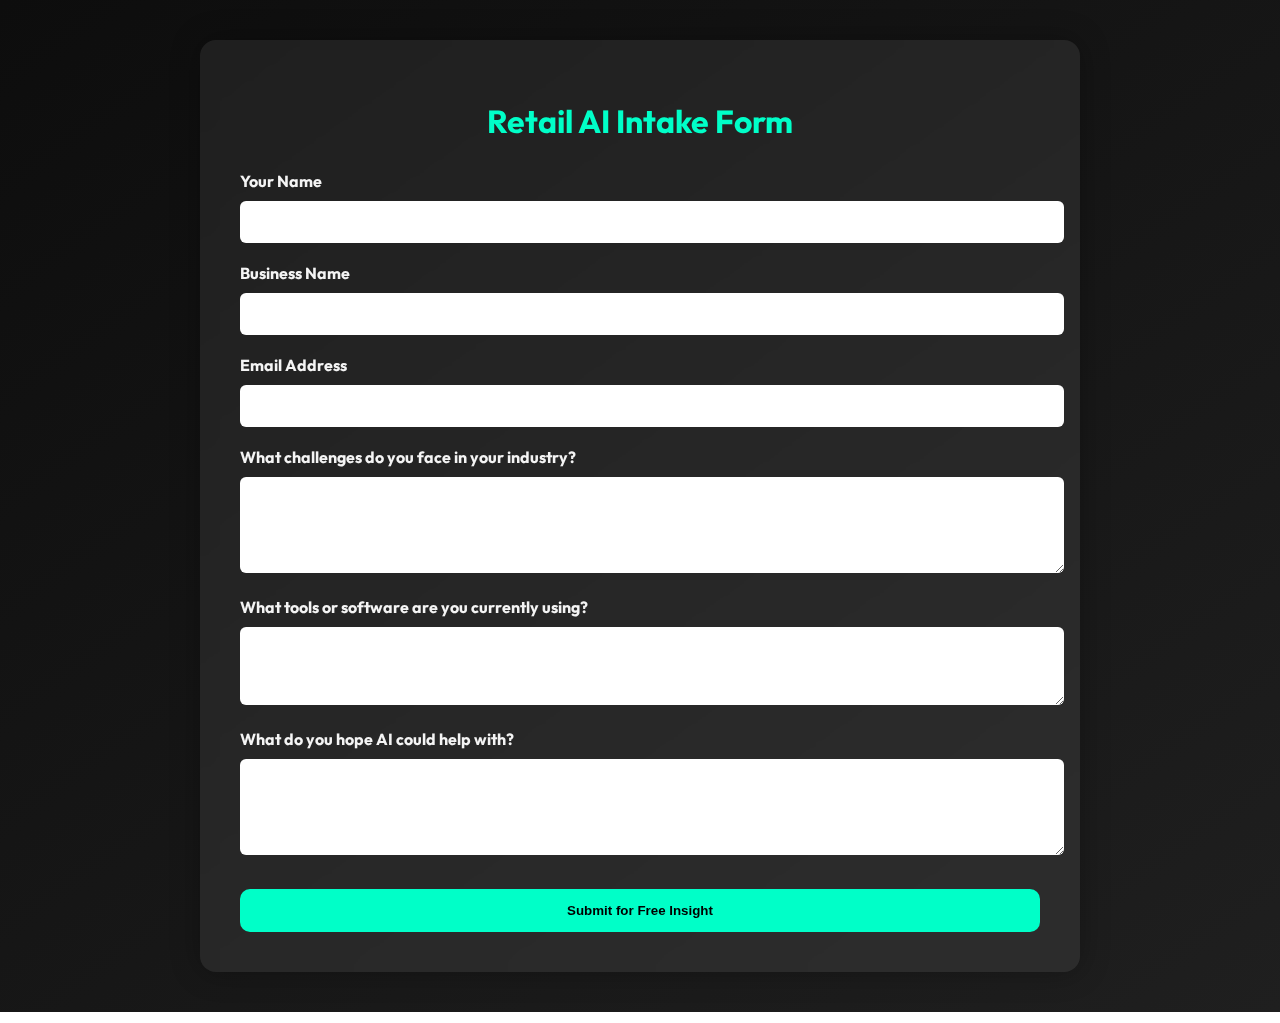
<file: forms/retail.html>
<!DOCTYPE html>
<html lang="en">
<head>
  <meta charset="UTF-8">
  <title>Retail Intake Form – AIgnite</title>
  <link href="https://fonts.googleapis.com/css2?family=Outfit:wght@400;600;800&display=swap" rel="stylesheet">
  <style>
    body {
      margin: 0;
      font-family: 'Outfit', sans-serif;
      background: linear-gradient(145deg, #0d0d0d, #1f1f1f);
      color: #f4f4f4;
      padding: 40px 20px;
    }
    .container {
      max-width: 800px;
      margin: auto;
      background: rgba(255,255,255,0.07);
      border-radius: 16px;
      padding: 40px;
      box-shadow: 0 0 30px rgba(0,0,0,0.3);
      backdrop-filter: blur(8px);
    }
    h1 {
      text-align: center;
      color: #00ffc8;
    }
    form {
      margin-top: 30px;
    }
    label {
      display: block;
      margin: 20px 0 10px;
      font-weight: bold;
    }
    input, textarea, select {
      width: 100%;
      padding: 12px;
      font-size: 1rem;
      border-radius: 6px;
      border: none;
    }
    button {
      margin-top: 30px;
      padding: 14px 30px;
      background: #00ffc8;
      color: #000;
      font-weight: bold;
      border-radius: 10px;
      border: none;
      cursor: pointer;
      display: block;
      width: 100%;
    }
  </style>
</head>
<body>
  <div class="container">
    <h1>Retail AI Intake Form</h1>
    <form method="GET" action="../thank-you.html">
      <input type="hidden" name="industry" value="retail" />
      <label>Your Name</label>
      <input type="text" name="name" required />
      <label>Business Name</label>
      <input type="text" name="business" required />
      <label>Email Address</label>
      <input type="email" name="email" required />
      <label>What challenges do you face in your industry?</label>
      <textarea name="challenges" rows="4"></textarea>
      <label>What tools or software are you currently using?</label>
      <textarea name="tools" rows="3"></textarea>
      <label>What do you hope AI could help with?</label>
      <textarea name="goals" rows="4"></textarea>
      <button type="submit">Submit for Free Insight</button>
    </form>
  </div>
</body>
</html>
</file>
